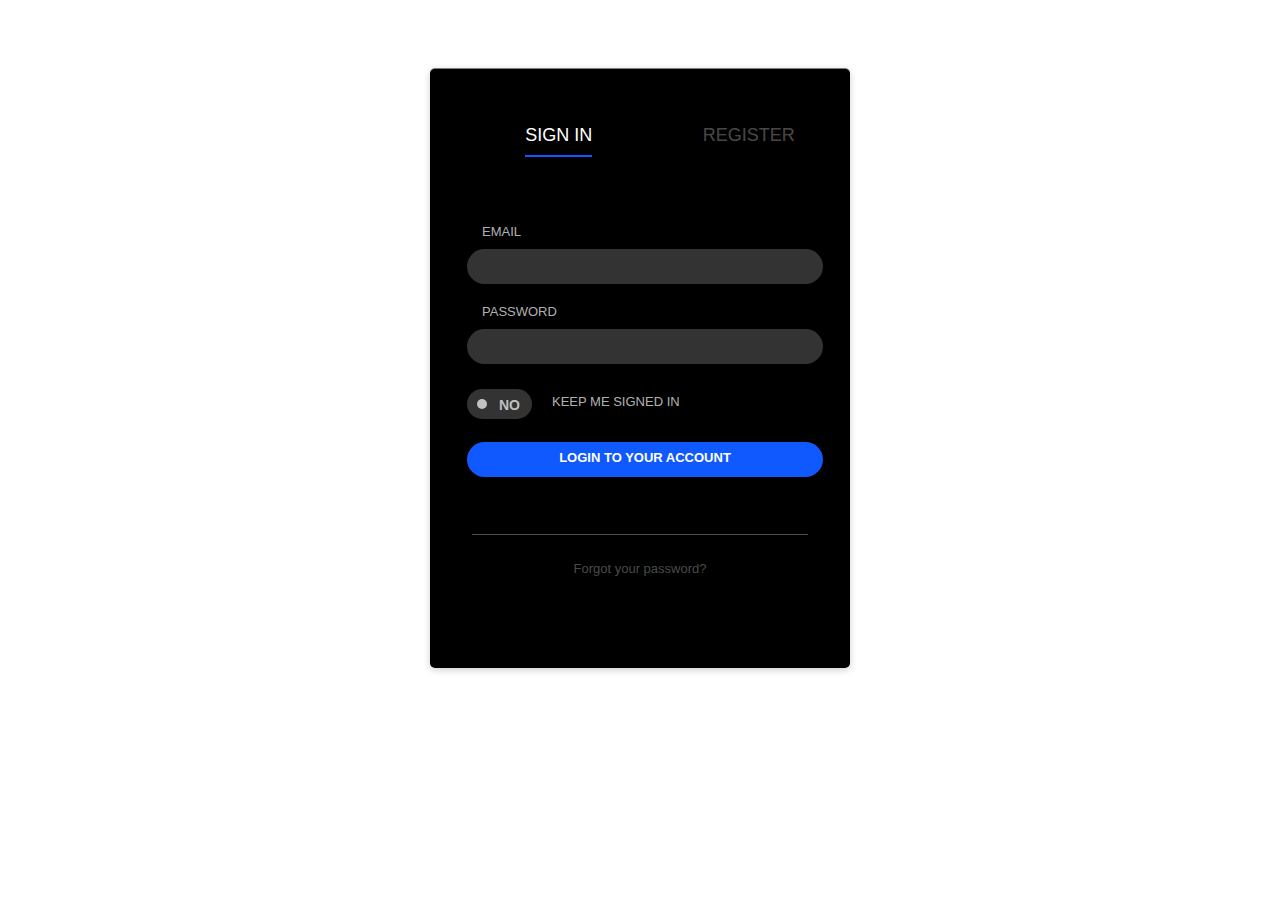
<file: bootsLogin/index.html>
<!DOCTYPE html>
<html lang="en">
	<head>
		<meta charset="UTF-8" />
		<meta name="viewport" content="width=device-width, initial-scale=1.0" />
		<title>bootstrap web</title>
		<link
			href="https://cdn.jsdelivr.net/npm/bootstrap@5.0.2/dist/css/bootstrap.min.css"
			rel="stylesheet"
			integrity="sha384-EVSTQN3/azprG1Anm3QDgpJLIm9Nao0Yz1ztcQTwFspd3yD65VohhpuuCOmLASjC"
			crossorigin="anonymous"
		/>
		<link rel="stylesheet" href="style.css" />
	</head>
	<body>
		<div class="container">
			<div class="frame">
				<div class="nav">
					<ul class="links">
						<li class="signin-active"><a class="btn">SIGN IN</a></li>
						<li class="signup-inactive"><a class="btn">REGISTER</a></li>
					</ul>
				</div>
				<div ng-app ng-init="checked = false">
					<div class="massage">
						<span class="error"> </span>
					</div>
					<form class="form-signin" action="" method="post" name="form">
						<label for="inEmail">email</label>
						<input
							class="form-styling"
							type="email"
							name="inEmail"
							id="inEmail"
							placeholder=""
							required
						/>
						<label for="password">Password</label>
						<input
							class="form-styling"
							type="password"
							name="password"
							id="password"
							placeholder=""
							required
						/>
						<input type="checkbox" id="checkbox" />
						<label for="checkbox">
							<span class="ui"></span>
							Keep me signed in
						</label>
						<div class="btn-animate">
							<a class="btn-signin">Login to your account</a>
						</div>
					</form>
					<form class="form-signup" action="" method="post" name="form">
						<label for="regisFullName">Full name</label>
						<input
							class="form-styling"
							type="text"
							name="regisFullName"
							id="regisFullName"
							placeholder=""
							required
						/>
						<label for="regisEmail">Email</label>
						<input
							class="form-styling"
							type="email"
							name="regisEmail"
							id="regisEmail"
							placeholder=""
							required
						/>
						<label for="regisDlno">Password</label>
						<input
							class="form-styling"
							type="password"
							name="regisDlno"
							id="regisDlno"
							placeholder=""
							required
						/>
						<label for="regisPassword">Confirm password</label>
						<input
							class="form-styling"
							type="password"
							name="regisPassword"
							id="regisPassword"
							placeholder=""
							required
						/>
						<a ng-click="checked = !checked" class="btn-signup">REGISTER</a>
					</form>
					<div class="success">
						<svg
							width="270"
							height="270"
							xmlns="http://www.w3.org/2000/svg"
							xmlns:xlink="http://www.w3.org/1999/xlink"
							x="0px"
							y="0px"
							viewBox="0 0 60 60"
							id="check"
							ng-class="checked ? 'checked' : ''"
						></svg>
						<path
							fill="#ffffff"
							d="M40.61,23.03L26.67,36.97L13.495,23.788c-1.146-1.147-1.359-2.936-0.504-4.314 c3.894-6.28,11.169-10.243,19.283-9.348c9.258,1.021,16.694,8.542,17.622,17.81c1.232,12.295-8.683,22.607-20.849,22.042 c-9.9-0.46-18.128-8.344-18.972-18.218c-0.292-3.416,0.276-6.673,1.51-9.578"
						/>
						<div class="successtext">
							<p>
								New User registered, Kindly check your email for confirmation.
							</p>
						</div>
					</div>
				</div>
				<div class="forgot"><a href="#">Forgot your password?</a></div>
				<div>
					<div class="cover-photo"></div>
					<div class="profile-photo"></div>
					<h1 class="welcome">Welcome,User</h1>
				</div>
			</div>
		</div>
		<script
			src="https://cdn.jsdelivr.net/npm/bootstrap@5.0.2/dist/js/bootstrap.bundle.min.js"
			integrity="sha384-MrcW6ZMFYlzcLA8Nl+NtUVF0sA7MsXsP1UyJoMp4YLEuNSfAP+JcXn/tWtIaxVXM"
			crossorigin="anonymous"
		></script>
		<script src="index.js"></script>
	</body>
</html>
</file>
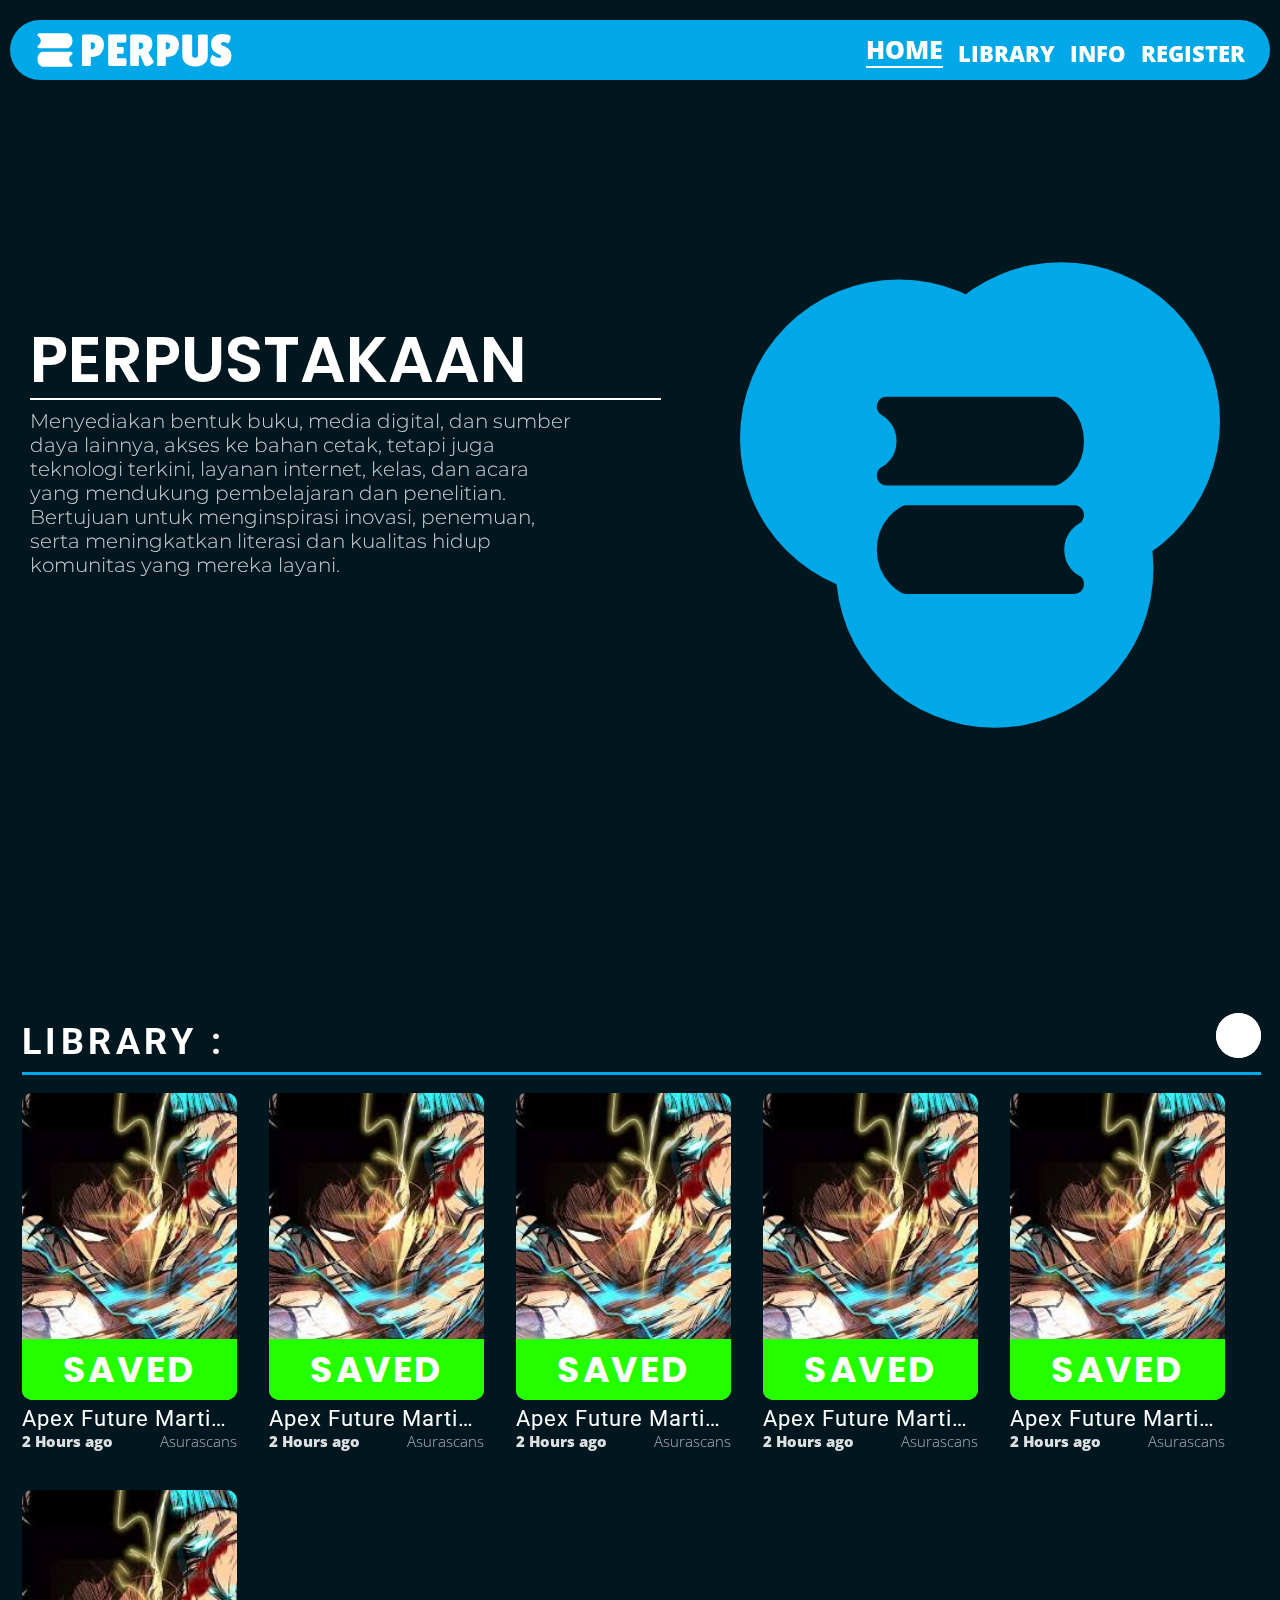
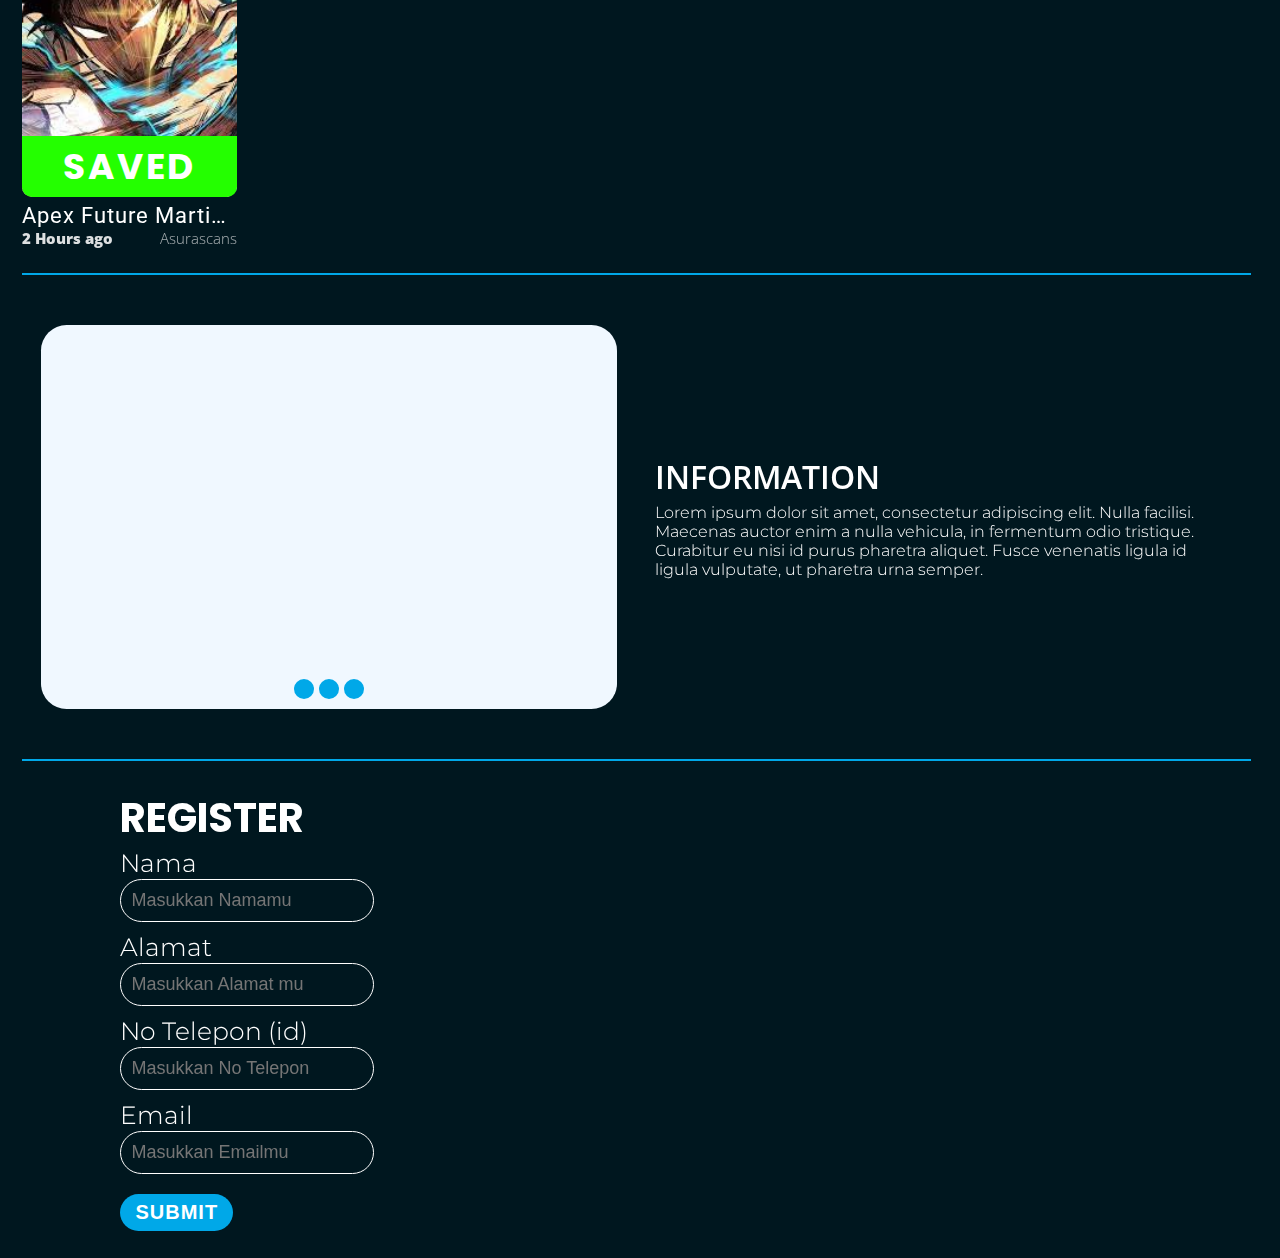
<file: ETS/index.html>
<!DOCTYPE html>
<html lang="en">
	<head>
		<meta charset="UTF-8" />
		<meta name="viewport" content="width=device-width, initial-scale=1.0" />
		<link
			rel="stylesheet"
			href="https://cdnjs.cloudflare.com/ajax/libs/font-awesome/6.4.0/css/all.min.css"
			integrity="sha512-iecdLmaskl7CVkqkXNQ/ZH/XLlvWZOJyj7Yy7tcenmpD1ypASozpmT/E0iPtmFIB46ZmdtAc9eNBvH0H/ZpiBw=="
			crossorigin="anonymous"
			referrerpolicy="no-referrer"
		/>

		<link rel="stylesheet" href="assets/asset.css" />
		<link rel="stylesheet" href="assets/card.css" />
		<link rel="stylesheet" href="assets/search.css" />
		<link rel="stylesheet" href="css/navbar.css" />
		<link rel="stylesheet" href="css/home.css" />
		<link rel="stylesheet" href="css/library.css" />
		<link rel="stylesheet" href="css/info.css" />
		<link rel="stylesheet" href="css/footer.css" />
		<title>Perpustakaan</title>
	</head>
	<body>
		<div class="navbar">
			<a class="icon-navbar" href="#home">
				<svg
					xmlns="http://www.w3.org/2000/svg"
					width="40"
					height="40"
					viewBox="0 0 48 48"
				>
					<mask id="ipSBookshelf0">
						<path
							fill="#fff"
							stroke="#fff"
							stroke-linecap="round"
							stroke-linejoin="round"
							stroke-width="4"
							d="M5 6h34s4 2 4 7s-4 7-4 7H5s4-2 4-7s-4-7-4-7Zm38 22H9s-4 2-4 7s4 7 4 7h34s-4-2-4-7s4-7 4-7Z"
						/>
					</mask>
					<path fill="white" d="M0 0h48v48H0z" mask="url(#ipSBookshelf0)" />
				</svg>
				<h1>PERPUS</h1>
			</a>
			<ul class="menu-navbar">
				<li>
					<a class="active" href="#home">HOME</a>
				</li>
				<li>
					<a href="#library">LIBRARY</a>
				</li>
				<li>
					<a href="#info">INFO</a>
				</li>
				<li>
					<a href="#register">REGISTER</a>
				</li>
			</ul>
			<div class="container-hamburger">
				<div class="hamburger is-active"></div>
			</div>
		</div>
		<div class="home" id="home">
			<div class="left">
				<div class="tittle">PERPUSTAKAAN</div>
				<div class="desc">
					<p>
						Menyediakan bentuk buku, media digital, dan sumber daya lainnya,
						akses ke bahan cetak, tetapi juga teknologi terkini, layanan
						internet, kelas, dan acara yang mendukung pembelajaran dan
						penelitian. Bertujuan untuk menginspirasi inovasi, penemuan, serta
						meningkatkan literasi dan kualitas hidup komunitas yang mereka
						layani.
					</p>
				</div>
			</div>
			<div class="right">
				<svg
					class="iconBg"
					width="885"
					height="858"
					viewBox="0 0 885 858"
					fill="none"
					xmlns="http://www.w3.org/2000/svg"
				>
					<ellipse
						cx="292.831"
						cy="324.422"
						rx="292.831"
						ry="292.817"
						fill="#00A8E8"
					/>
					<ellipse
						cx="469.459"
						cy="565.183"
						rx="292.831"
						ry="292.817"
						fill="#00A8E8"
					/>
					<ellipse
						cx="592.169"
						cy="292.817"
						rx="292.831"
						ry="292.817"
						fill="#00A8E8"
					/>
				</svg>
				<svg
					class="icon"
					xmlns="http://www.w3.org/2000/svg"
					width="40"
					height="40"
					viewBox="0 0 48 48"
				>
					<mask id="ipSBookshelf0">
						<path
							fill="#fff"
							stroke="#fff"
							stroke-linecap="round"
							stroke-linejoin="round"
							stroke-width="4"
							d="M5 6h34s4 2 4 7s-4 7-4 7H5s4-2 4-7s-4-7-4-7Zm38 22H9s-4 2-4 7s4 7 4 7h34s-4-2-4-7s4-7 4-7Z"
						/>
					</mask>
					<path fill="white" d="M0 0h48v48H0z" mask="url(#ipSBookshelf0)" />
				</svg>
			</div>
		</div>
		<div class="library" id="library">
			<div id="library-navbar" class="library-navbar is-maximized">
				<div class="top-section">
					<h1>LIBRARY :</h1>
					<div id="sb-search" class="sb-search">
						<form>
							<input
								class="sb-search-input"
								onkeyup="buttonUp();"
								placeholder="Search your comick . . ."
								onblur="monkey();"
								type="search"
								value=""
								name="search"
								id="search"
							/>
							<input class="sb-search-submit" type="submit" value="" />
							<span class="sb-icon-search"><i class="fa fa-search"></i></span>
						</form>
					</div>
				</div>
			</div>
			<div class="library-content">
				<div class="library-content-section">
					<div class="section-main" data-count="5">
						<div class="card">
							<div class="card__header">
								<div class="saved">
									<h3>SAVED</h3>
								</div>
							</div>
							<div class="card__body">
								<div class="card__body-tittle truncate">
									Apex Future Martial Arts
								</div>
								<div class="card__body-description">
									<div class="card__body-chapter truncate">2 Hours ago</div>
									<div class="card__body-source truncate">Asurascans</div>
								</div>
								<div class="card__body-time truncate"></div>
							</div>
						</div>
						<div class="card">
							<div class="card__header">
								<div class="saved">
									<h3>SAVED</h3>
								</div>
							</div>

							<div class="card__body">
								<div class="card__body-tittle truncate">
									Apex Future Martial Arts
								</div>
								<div class="card__body-description">
									<div class="card__body-chapter truncate">2 Hours ago</div>
									<div class="card__body-source truncate">Asurascans</div>
								</div>
								<div class="card__body-time truncate"></div>
							</div>
						</div>
						<div class="card">
							<div class="card__header">
								<div class="saved">
									<h3>SAVED</h3>
								</div>
							</div>

							<div class="card__body">
								<div class="card__body-tittle truncate">
									Apex Future Martial Arts
								</div>
								<div class="card__body-description">
									<div class="card__body-chapter truncate">2 Hours ago</div>
									<div class="card__body-source truncate">Asurascans</div>
								</div>
								<div class="card__body-time truncate"></div>
							</div>
						</div>
						<div class="card">
							<div class="card__header">
								<div class="saved">
									<h3>SAVED</h3>
								</div>
							</div>

							<div class="card__body">
								<div class="card__body-tittle truncate">
									Apex Future Martial Arts
								</div>
								<div class="card__body-description">
									<div class="card__body-chapter truncate">2 Hours ago</div>
									<div class="card__body-source truncate">Asurascans</div>
								</div>
								<div class="card__body-time truncate"></div>
							</div>
						</div>
						<div class="card">
							<div class="card__header">
								<div class="saved">
									<h3>SAVED</h3>
								</div>
							</div>

							<div class="card__body">
								<div class="card__body-tittle truncate">
									Apex Future Martial Arts
								</div>
								<div class="card__body-description">
									<div class="card__body-chapter truncate">2 Hours ago</div>
									<div class="card__body-source truncate">Asurascans</div>
								</div>
								<div class="card__body-time truncate"></div>
							</div>
						</div>
						<div class="card">
							<div class="card__header">
								<div class="saved">
									<h3>SAVED</h3>
								</div>
							</div>

							<div class="card__body">
								<div class="card__body-tittle truncate">
									Apex Future Martial Arts
								</div>
								<div class="card__body-description">
									<div class="card__body-chapter truncate">2 Hours ago</div>
									<div class="card__body-source truncate">Asurascans</div>
								</div>
								<div class="card__body-time truncate"></div>
							</div>
						</div>
					</div>
				</div>
			</div>
		</div>
		<div class="info" id="info">
			<div class="left">
				<div class="circle-list">
					<div class="circle"></div>
					<div class="circle"></div>
					<div class="circle"></div>
				</div>
			</div>
			<div class="right">
				<h1>INFORMATION</h1>
				<p>
					Lorem ipsum dolor sit amet, consectetur adipiscing elit. Nulla
					facilisi. Maecenas auctor enim a nulla vehicula, in fermentum odio
					tristique. Curabitur eu nisi id purus pharetra aliquet. Fusce
					venenatis ligula id ligula vulputate, ut pharetra urna semper.
				</p>
			</div>
		</div>
		<div class="footer" id="register">
			<div class="register">
				<form method="POST" class="content">
					<div id="form-tittle">
						<h1>REGISTER</h1>
						<span></span>
					</div>
					<div class="content-input">
						<div class="input">
							<label for="name">Nama</label><br />
							<input
								class="fld"
								placeholder="Masukkan Namamu"
								id="name"
								autocomplete="off"
							/>
						</div>
						<div class="input">
							<label for="nim">Alamat</label><br />
							<input
								class="fld"
								placeholder="Masukkan Alamat mu"
								id="nim"
								autocomplete="off"
							/>
						</div>
						<div class="input">
							<label for="matkul">No Telepon (id)</label><br />
							<input
								class="fld"
								placeholder="Masukkan No Telepon"
								id="matkul"
								utocomplete="off"
							/>
						</div>
						<div class="input">
							<label for="dosen">Email</label><br />
							<input
								class="fld"
								placeholder="Masukkan Emailmu"
								id="dosen"
								autocomplete="off"
							/>
						</div>
					</div>
					<button class="btn" type="submit">SUBMIT</button>
				</form>
			</div>
			<div class="location">
				<iframe
					src="https://www.google.com/maps/embed?pb=!1m18!1m12!1m3!1d3957.640497203394!2d112.79296727409059!3d-7.281682092725551!2m3!1f0!2f0!3f0!3m2!1i1024!2i768!4f13.1!3m3!1m2!1s0x2dd7fa16cfc6f083%3A0x80eeb48974d69e31!2sPerpustakaan%20ITS!5e0!3m2!1sid!2sid!4v1697558005836!5m2!1sid!2sid"
					width="600"
					height="450"
					style="border: 0"
					allowfullscreen=""
					loading="lazy"
					referrerpolicy="no-referrer-when-downgrade"
				></iframe>
			</div>
		</div>
		<!-- script -->
		<script src="JS/card.js"></script>
		<script src="JS/search.js"></script>
	</body>
</html>
</file>
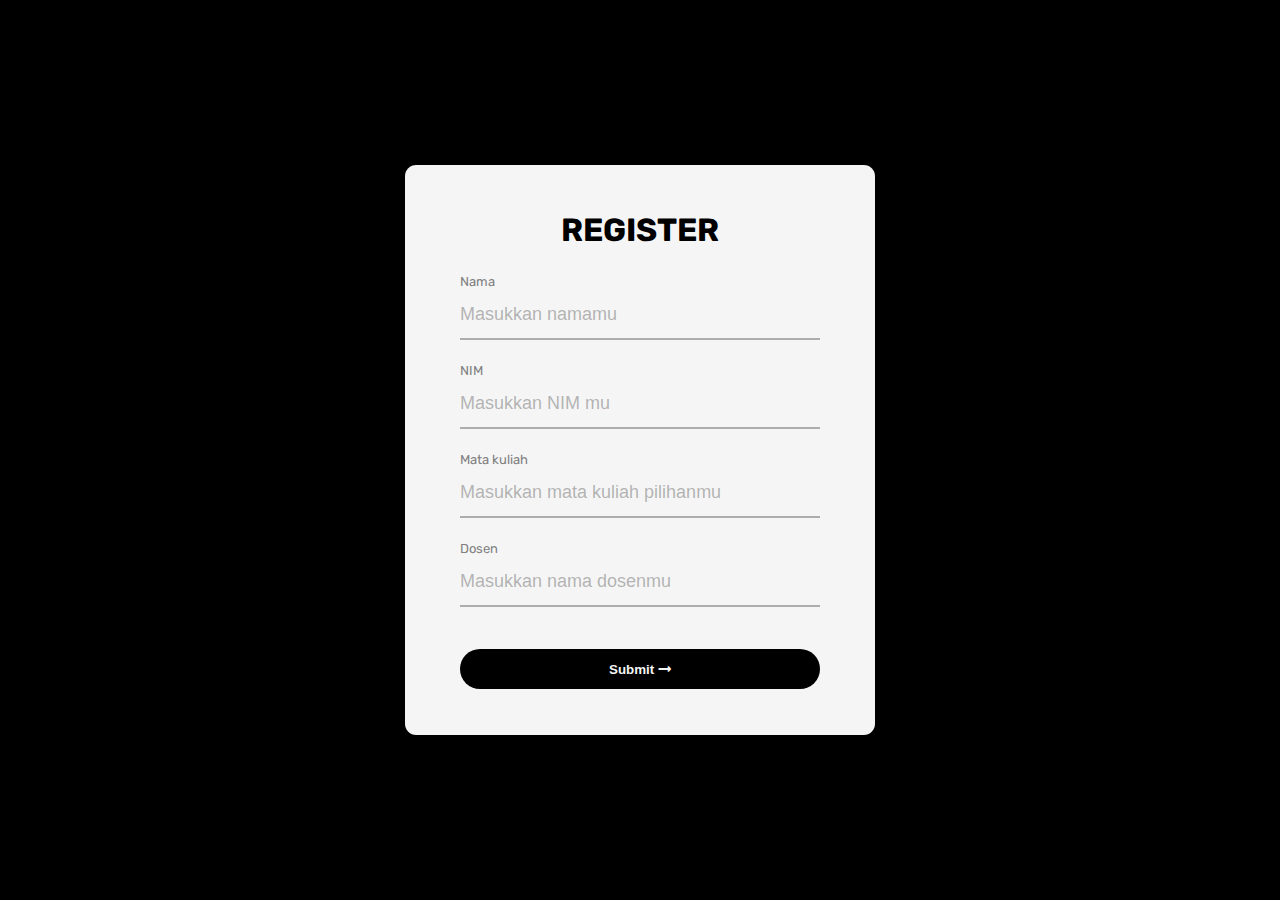
<file: loginForm/index.html>
<!DOCTYPE html>
<html lang="en">
	<head>
		<meta charset="UTF-8" />
		<meta name="viewport" content="width=device-width, initial-scale=1.0" />
		<title>login page</title>
		<link rel="stylesheet" href="index.css" />
	</head>
	<body>
		<div class="container">
			<form method="POST" class="content">
				<div id="form-tittle">
					<h1>REGISTER</h1>
					<span></span>
				</div>
				<div class="content-input">
					<div>
						<label for="name">Nama</label><br />
						<input
							class="fld"
							placeholder="Masukkan namamu"
							id="name"
							autocomplete="off"
						/>
						<div class="name-suggestion">
							<ul>
								
							</ul>
						</div>
					</div>
					<div>
						<label for="nim">NIM</label><br />
						<input
							class="fld"
							placeholder="Masukkan NIM mu"
							id="nim"
							autocomplete="off"
						/>
					</div>
					<div>
						<label for="matkul">Mata kuliah</label><br />
						<input
							class="fld"
							placeholder="Masukkan mata kuliah pilihanmu"
							id="matkul"
							utocomplete="off"
						/>
					</div>
					<div>
						<label for="dosen">Dosen</label><br />
						<input
							class="fld"
							placeholder="Masukkan nama dosenmu"
							id="dosen"
							autocomplete="off"
						/>
					</div>
				</div>
				<button class="btn" type="submit">Submit &#129046;</button>
			</form>
		</div>
		<script src="index.js"></script>
	</body>
</html>
</file>
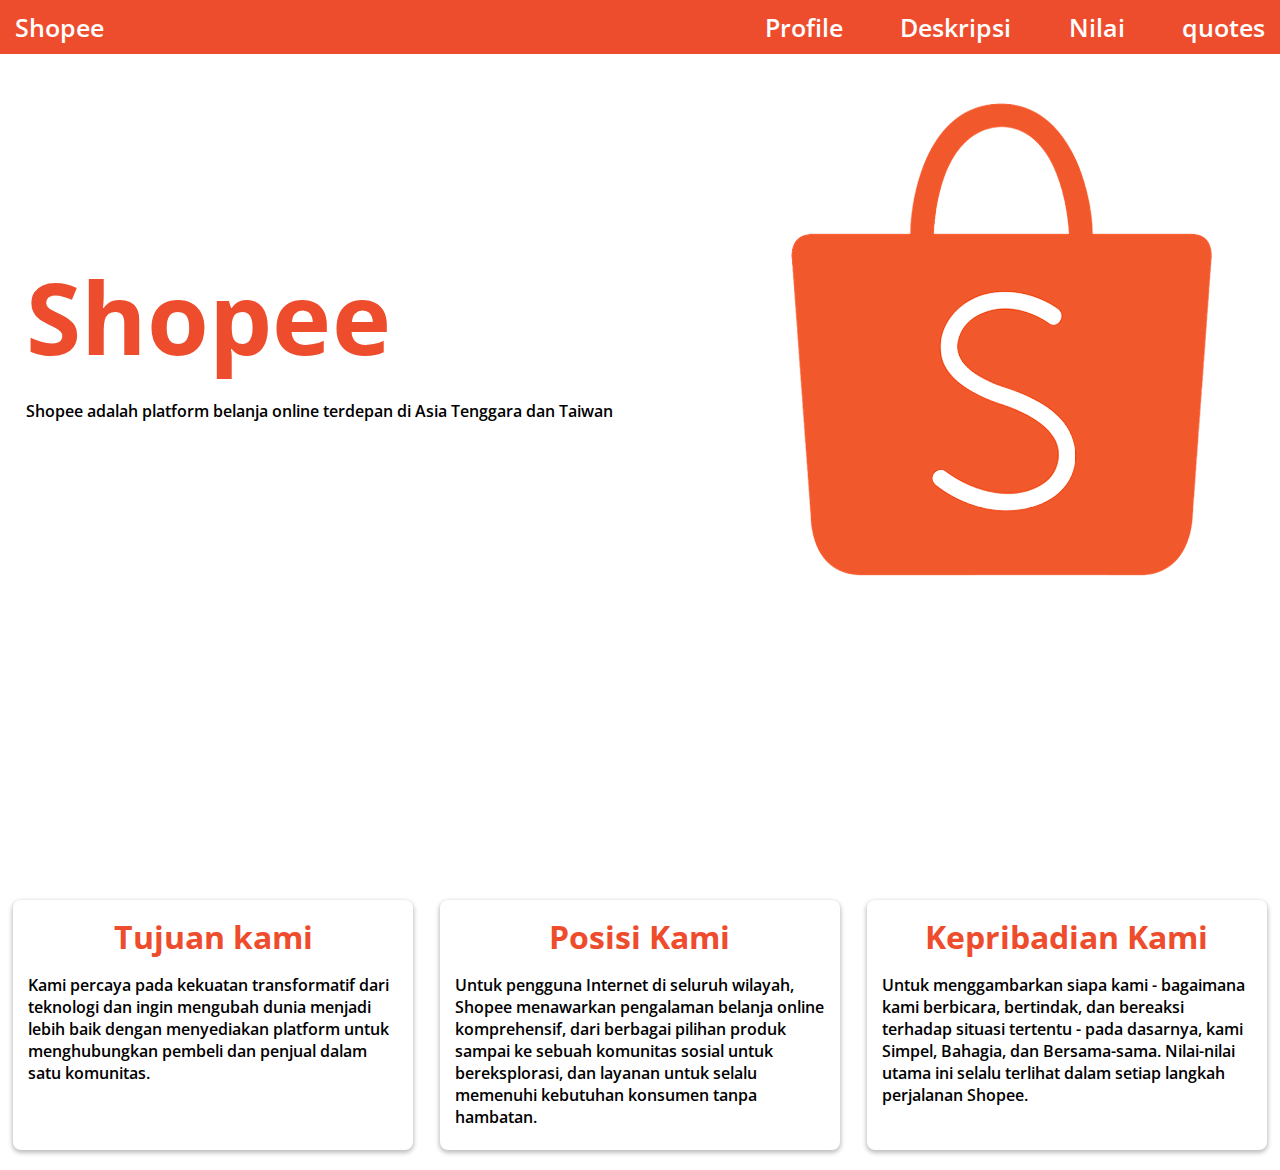
<file: quiz/index.html>
<!DOCTYPE html>
<html>
	<head>
		<meta charset="utf-8" />
		<meta name="viewport" content="width=device-width, initial-scale=1" />
		<link rel="stylesheet" href="index.css" />
	</head>
	<body>
		<div class="home" id="home">
			<div class="navbar-home">
				<div class="left">
					<a href="#">Shopee</a>
				</div>
				<div class="right">
					<a href="#">Profile</a>
					<a href="#">Deskripsi</a>
					<a href="#">Nilai</a>
					<a href="#">quotes</a>
				</div>
			</div>
			<div class="judul">
				<div class="left">
					<h1>Shopee</h1>
					<p>
						Shopee adalah platform belanja online terdepan di Asia Tenggara dan
						Taiwan
					</p>
				</div>
				<div class="right">
					<img
						src="image/shopee-bag-logo-free-transparent-icon-17-removebg-preview.png"
					/>
				</div>
			</div>
		</div>
		<div class="description" id="desc">
			<div class="section">
				<div class="header">
					<h1>Tujuan kami</h1>
				</div>
				<div class="content">
					<p>
						Kami percaya pada kekuatan transformatif dari teknologi dan ingin
						mengubah dunia menjadi lebih baik dengan menyediakan platform untuk
						menghubungkan pembeli dan penjual dalam satu komunitas.
					</p>
				</div>
			</div>
			<div class="section">
				<div class="header">
					<h1>Posisi Kami</h1>
				</div>
				<div class="content">
					<p>
						Untuk pengguna Internet di seluruh wilayah, Shopee menawarkan
						pengalaman belanja online komprehensif, dari berbagai pilihan produk
						sampai ke sebuah komunitas sosial untuk bereksplorasi, dan layanan
						untuk selalu memenuhi kebutuhan konsumen tanpa hambatan.
					</p>
				</div>
			</div>
			<div class="section">
				<div class="header">
					<h1>Kepribadian Kami</h1>
				</div>
				<div class="content">
					<p>
						Untuk menggambarkan siapa kami - bagaimana kami berbicara,
						bertindak, dan bereaksi terhadap situasi tertentu - pada dasarnya,
						kami Simpel, Bahagia, dan Bersama-sama. Nilai-nilai utama ini selalu
						terlihat dalam setiap langkah perjalanan Shopee.
					</p>
				</div>
			</div>
		</div>
		<div class="nilai" id="nilai"></div>
		<div class="quotes" id="quotes"></div>
	</body>
</html>
</file>
<file: bootsLogin/style.css>
html,
body * {
	box-sizing: border-box;
	font-family: "Open Sans", sans-serif;
}

body {
	background-color: white;
}

.container {
	width: 100%;
	padding-top: 60px;
	padding-bottom: 100px;
}

.frame {
	height: 600px;
	width: 420px;
	background-color: black;
	background-size: cover;
	margin-left: auto;
	margin-right: auto;
	border-top: solid 1px rgba(255, 255, 255, 0.5);
	border-radius: 5px;
	box-shadow: 0px 2px 7px rgba(0, 0, 0, 0.2);
	overflow: hidden;
	transition: all 0.5s ease;
}

.frame-long {
	height: 615px;
}

.frame-short {
	height: 400px;
	margin-top: 50px;
	box-shadow: 0px 2px 7px rgba(0, 0, 0, 0.1);
}

.nav {
	display: block;
	width: 100%;
	height: 100px;
	padding-top: 40px;
	opacity: 1;
	transition: all 0.5s ease;
	.links {
		display: flex;
		flex-wrap: wrap;
		align-items: center;
		justify-content: space-around;
	}
}

.nav-up {
	transform: translateY(-100px);
	opacity: 0;
}

li {
	padding-left: 10px;
	font-size: 18px;
	display: inline;
	text-align: left;
	text-transform: uppercase;
	padding-right: 10px;
	color: #ffffff;
}

.signin-active a {
	padding-bottom: 10px;
	color: #ffffff;
	text-decoration: none;
	border-bottom: solid 2px #1059ff;
	transition: all 0.25s ease;
	cursor: pointer;
}

.signin-inactive a {
	padding-bottom: 0;
	color: rgba(255, 255, 255, 0.3);
	text-decoration: none;
	border-bottom: none;
	cursor: pointer;
}

.signup-active a {
	cursor: pointer;
	color: #ffffff !important;
	text-decoration: none;
	border-bottom: solid 1px #1059ff;
	padding-bottom: 10px;
}

.signup-inactive a {
	cursor: pointer;
	color: rgba(255, 255, 255, 0.3);
	text-decoration: none;
	transition: all 0.25s ease;
}
.massage {
	padding: 0 50px;
	width: 100%;
	display: flex;
	justify-content: center;
	text-align: center;
	color: #ffffff;
	font-size: 12px;
}
.form-signin {
	width: 430px;
	height: 375px;
	font-size: 16px;
	font-weight: 300;
	padding-left: 37px;
	padding-right: 37px;
	padding-top: 55px;
	transition: opacity 0.5s ease, transform 0.5s ease;
}

.form-signin-left {
	transform: translateX(-400px);
	opacity: 0;
}

.form-signup {
	width: 430px;
	height: 375px;
	font-size: 12px;
	font-weight: 300;
	padding-left: 37px;
	padding-right: 37px;
	padding-top: 55px;
	position: relative;
	top: -375px;
	left: 400px;
	opacity: 0;
	transition: all 0.5s ease;
}

.form-signup-left {
	transform: translateX(-399px);
	opacity: 1;
}

.form-signup-down {
	top: 0px;
	opacity: 0;
}

.success {
	width: 80%;
	height: 150px;
	text-align: center;
	position: relative;
	top: -890px;
	left: 450px;
	opacity: 0;
	transition: all 0.8s 0.4s ease;
}

.success-left {
	transform: translateX(-406px);
	opacity: 1;
}

.successtext {
	color: #ffffff;
	font-size: 16px;
	font-weight: 300;
	margin-top: -35px;
	padding-left: 37px;
	padding-right: 37px;
}

#check path {
	stroke: #ffffff;
	stroke-linecap: round;
	stroke-linejoin: round;
	stroke-width: 0.85px;
	stroke-dasharray: 60px 300px;
	stroke-dashoffset: -166px;
	fill: rgba(255, 255, 255, 0);
	transition: stroke-dashoffset 2s ease 0.5s, fill 1.5s ease 1s;
}

#check.checked path {
	stroke-dashoffset: 33px;
	fill: rgba(255, 255, 255, 0.03);
}

.form-signin input,
.form-signup input {
	color: #ffffff;
	font-size: 13px;
}

.form-styling {
	width: 100%;
	height: 35px;
	padding-left: 15px;
	border: none;
	border-radius: 20px;
	margin-bottom: 20px;
	background: rgba(255, 255, 255, 0.2);
}

label {
	font-weight: 400;
	text-transform: uppercase;
	font-size: 13px;
	padding-left: 15px;
	padding-bottom: 10px;
	color: rgba(255, 255, 255, 0.7);
	display: block;
}

:focus {
	outline: none;
}

.form-signin input:focus,
textarea:focus,
.form-signup input:focus,
textarea:focus {
	background: rgba(255, 255, 255, 0.3);
	border: none;
	padding-right: 40px;
	transition: background 0.5s ease;
}

[type="checkbox"]:not(:checked),
[type="checkbox"]:checked {
	position: absolute;
	display: none;
}

[type="checkbox"]:not(:checked) + label,
[type="checkbox"]:checked + label {
	position: relative;
	padding-left: 85px;
	padding-top: 2px;
	cursor: pointer;
	margin-top: 8px;
}

[type="checkbox"]:not(:checked) + label:before,
[type="checkbox"]:checked + label:before,
[type="checkbox"]:not(:checked) + label:after,
[type="checkbox"]:checked + label:after {
	content: "";
	position: absolute;
}

[type="checkbox"]:not(:checked) + label:before,
[type="checkbox"]:checked + label:before {
	width: 65px;
	height: 30px;
	background: rgba(255, 255, 255, 0.2);
	border-radius: 15px;
	left: 0;
	top: -3px;
	transition: all 0.2s ease;
}

[type="checkbox"]:not(:checked) + label:after,
[type="checkbox"]:checked + label:after {
	width: 10px;
	height: 10px;
	background: rgba(255, 255, 255, 0.7);
	border-radius: 50%;
	top: 7px;
	left: 10px;
	transition: all 0.2s ease;
}

[type="checkbox"]:checked + label:before {
	background: #0f4fe6;
}

[type="checkbox"]:checked + label:after {
	background: #ffffff;
	top: 7px;
	left: 45px;
}

[type="checkbox"]:checked + label .ui,
[type="checkbox"]:not(:checked) + label .ui:before,
[type="checkbox"]:checked + label .ui:after {
	position: absolute;
	left: 6px;
	width: 65px;
	border-radius: 15px;
	font-size: 14px;
	font-weight: bold;
	line-height: 22px;
	transition: all 0.2s ease;
}

[type="checkbox"]:not(:checked) + label .ui:before {
	content: "no";
	left: 32px;
	color: rgba(255, 255, 255, 0.7);
}

[type="checkbox"]:checked + label .ui:after {
	content: "yes";
	color: #ffffff;
}

[type="checkbox"]:focus + label:before {
	box-sizing: border-box;
	margin-top: -1px;
}

.btn-signup {
	float: left;
	font-weight: 700;
	text-transform: uppercase;
	font-size: 13px;
	text-align: center;
	color: #ffffff;
	padding-top: 8px;
	width: 100%;
	height: 35px;
	border: none;
	border-radius: 20px;
	margin-top: 23px;
	background-color: #1059ff;
	text-decoration: none;
}

.btn-signin {
	color: #ffffff;
	text-decoration: none;
	float: left;
	padding-top: 8px;
	width: 100%;
	height: 35px;
	border: none;
	border-radius: 20px;
	margin-top: -8px;
}

.btn-animate {
	float: left;
	font-weight: 700;
	text-transform: uppercase;
	font-size: 13px;
	text-align: center;
	color: rgba(255, 255, 255, 1);
	padding-top: 8px;
	width: 100%;
	height: 35px;
	border: none;
	border-radius: 20px;
	margin-top: 23px;
	background-color: rgba(16, 89, 255, 1);
	left: 0px;
	top: 0px;
	transition: all 0.5s ease, top 0.5s ease 0.5s, height 0.5s ease 0.5s,
		background-color 0.5s ease 0.75s;
}

.btn-animate-grow {
	width: 130%;
	height: 625px;
	position: relative;
	left: -55px;
	top: -420px;
	color: rgba(255, 255, 255, 0);
	background-color: rgba(255, 255, 255, 1);
}

a.btn-signup:hover,
a.btn-signin:hover {
	cursor: pointer;
	background-color: #ffffff;
	color: #0f4fe6;
	transition: background-color 0.5s;
}
.btn:hover {
	color: #ffffff;
}
.forgot {
	height: 100px;
	width: 80%;
	margin-left: auto;
	margin-right: auto;
	text-align: center;
	padding-top: 24px;
	margin-top: -535px;
	border-top: solid 1px rgba(255, 255, 255, 0.3);
	transition: all 0.5s ease;
}

.forgot-left {
	transform: translateX(-400px);
	opacity: 0;
}

.forgot-fade {
	opacity: 0;
}

.forgot a {
	color: rgba(255, 255, 255, 0.3);
	font-weight: 400;
	font-size: 13px;
	text-decoration: none;
}

.welcome {
	width: 100%;
	height: 50px;
	position: relative;
	color: rgba(35, 43, 85, 0.75);
	opacity: 0;
	transition: transform 1.5s ease 0.25s, opacity 0.1s ease 1s;
}

.welcome-left {
	transform: translateY(-780px);
	opacity: 1;
}

.cover-photo {
	height: 150px;
	position: relative;
	left: 0px;
	top: -900px;
	background: linear-gradient(rgba(35, 43, 85, 0.75), rgba(35, 43, 85, 0.95)),
		url(https://img.icons8.com/bubbles/100/000000/user.png);
	background-size: cover;
	opacity: 0;
	transition: all 1.5s ease 0.55s;
}

.cover-photo-down {
	top: -575px;
	opacity: 1;
}

.profile-photo {
	height: 125px;
	width: 125px;
	position: relative;
	border-radius: 70px;
	left: 155px;
	top: -1000px;
	background: url(https://img.icons8.com/bubbles/100/000000/user.png);
	background-size: 100% 135%;
	background-position: 100% 100%;
	opacity: 0;
	transition: top 1.5s ease 0.35s, opacity 0.75s ease 0.5s;
	border: solid 3px #ffffff;
}

.profile-photo-down {
	top: -636px;
	opacity: 1;
}

h1 {
	color: #ffffff;
	font-size: 35px;
	font-weight: 300;
	text-align: center;
}

.btn-goback {
	position: relative;
	margin-right: auto;
	top: -400px;
	float: left;
	padding: 8px;
	width: 83%;
	margin-left: 37px;
	margin-right: 37px;
	height: 35px;
	border-radius: 20px;
	font-weight: 700;
	text-transform: uppercase;
	font-size: 13px;
	text-align: center;
	color: #1059ff;
	margin-top: -8px;
	border: solid 1px #1059ff;
	opacity: 0;
	transition: top 1.5s ease 0.35s, opacity 0.75s ease 0.5s;
}

.btn-goback-up {
	top: -1080px;
	opacity: 1;
}

a.btn-goback:hover {
	cursor: pointer;
	background-color: #0f4fe6;
	transition: all 0.5s;
	color: #ffffff;
}
</file>
<file: ETS/assets/asset.css>
/* Font */
@import url("https://fonts.googleapis.com/css2?family=Poppins:wght@200;300;400;500;600;700;800;900&display=swap");
@import url("https://fonts.googleapis.com/css2?family=Open+Sans:wght@300;400;500;600;800;900&family=Roboto:wght@100;300;400;500;700;900&display=swap");
@import url("https://fonts.googleapis.com/css2?family=Open+Sans:wght@300;400;500;600&family=Roboto:wght@500&display=swap");
@import url("https://fonts.googleapis.com/css2?family=Lilita+One&display=swap");
@import url("https://fonts.googleapis.com/css2?family=Open+Sans:wght@300;400;500;600&family=Poppins:wght@100;200;300;400;500;600;700;800;900&family=Roboto:wght@100;300;400;500;700;900&display=swap");
@import url("https://fonts.googleapis.com/css2?family=Montserrat:wght@300;400;500;600;700;800&display=swap");
/* Hide the scrollbar for all elements */
::-webkit-scrollbar {
	width: 4px;
	height: 100vh;
}

/* Optional: Hide scrollbar track */
::-webkit-scrollbar-track {
	background-color: transparent;
}

/* Optional: Hide scrollbar thumb (the draggable part) */
::-webkit-scrollbar-thumb {
	background-color: #ffff;
	border-radius: 20%;
}
html {
	scroll-behavior: smooth;
}
body {
	width: 100vw;

	margin: 0;
	padding: 0;
	font-family: "Poppins", sans-serif;
	font-weight: 600;
	background-color: var(--background-page);
	overflow-x: hidden;
}

* {
	box-sizing: border-box;
}
/* Warna */
:root {
	--background-page: #00171f;
	--secondary-color: #00a8e8;
	--backgroung-card: #2a2b2d;
	--text-color-1: #6f777f;
	--text-color-2: #91979d;
	--test: rgb(3, 112, 243);
	--primary-color-light: #f6f5ff;
	--line-color: #ddd;
}
</file>
<file: ETS/assets/card.css>
.card {
	display: block;
	margin: 0;
	width: 158px;
	height: auto;
	background-color: transparent;
	border-radius: 10px;
	box-shadow: 0 30 50 rgba(0, 0, 0, 0.2);
	-webkit-user-select: none;
	-moz-user-select: none;
	-ms-user-select: none;
	-o-user-select: none;
	user-select: none;
}

.card__header {
	position: relative;
	display: block;
	width: 100%;
	height: 225.71428px;
	border-radius: 10px;
	background-image: url("../images/manhwa.jpeg");
	background-repeat: no-repeat;
	background-size: cover;
	.saved {
		position: absolute;
		border-radius: 0 0 10px 10px;
		bottom: 0;
		background-color: #24ff00;
		width: 100%;
		height: 20%;
		color: #ffff;
		display: flex;
		justify-content: center;
		align-items: center;
		font-family: "Poppins", sans-serif;
		font-weight: bolder;
		letter-spacing: 0.2vw;
	}
	.additional-chapter {
		position: absolute;
		border-radius: 0 10px 10px 0;
		top: 10%;
		background-color: #9db2bf;
		width: 30%;
		height: 20%;
		color: #ffff;
		display: flex;
		justify-content: center;
		align-items: center;
		font-family: "Roboto", sans-serif;
		font-weight: 600;
		letter-spacing: 3px;
	}
}

.card__body {
	position: relative;
	height: auto;
	padding: 6px 0;
	display: flex;
	flex-direction: column;
	align-items: flex-start;
	color: #fff;
}
.truncate {
	white-space: nowrap;
	overflow: hidden;
	text-overflow: ellipsis;
}
.card__body-tittle {
	font-family: "Roboto", sans-serif;
	font-size: 15.8px;
	letter-spacing: 1px;
	font-weight: 400;
	width: 100%;
}
.card__body .card__body-description {
	display: flex;
	justify-content: space-between;
	width: 100%;
	font-size: 11.2852px;
	font-family: "Open Sans", sans-serif;
	.card__body-chapter {
		font-weight: 800;
		color: #ffffffdd;
	}
	.card__body-source {
		font-weight: 200;
		color: #ffffffa4;
	}
}

.card__body-time {
	font-family: "Open Sans", sans-serif;
	font-size: 12.4131px;
	font-weight: 600;
	width: 100%;
	color: #ffffffe0;
}
</file>
<file: ETS/assets/search.css>
.sb-search {
	position: relative;
	margin-bottom: 0.6vh;
	width: 0%;
	min-width: 5vh;
	height: 5vh;
	border-radius: 15vh;
	float: right;
	overflow: hidden;
	-webkit-transition: width 0.3s;
	-moz-transition: width 0.3s;
	transition: width 0.3s;
	-webkit-backface-visibility: hidden;
}

.sb-search-input {
	position: absolute;
	top: 0;
	right: 0px;
	border: none;
	outline: none;
	background: #fff;
	width: 100%;
	height: 5vh;
	margin: 0;
	z-index: 10;
	padding: 0 4.8vh 0 2vh;
	font-family: inherit;
	font-size: 2vh;
	color: #2c3e50;
}

input[type="search"].sb-search-input {
	-webkit-appearance: none;
	-webkit-border-radius: 0px;
}
.sb-search-input::-webkit-input-placeholder {
	color: #00a8e8;
}

.sb-search-input:-moz-placeholder {
	color: #00a8e8;
}

.sb-search-input::-moz-placeholder {
	color: #0a8e80;
}

.sb-search-input:-ms-input-placeholder {
	color: #00a8e8;
}

.sb-icon-search,
.sb-search-submit {
	width: 5vh;
	height: 5vh;
	display: grid;
	position: absolute;
	right: 0;
	top: 0;
	padding: 0;
	margin: 0;
	line-height: normal;
	text-align: center;
	cursor: pointer;
}

.sb-search-submit {
	background: #fff; /* IE needs this */
	-ms-filter: "progid:DXImageTransform.Microsoft.Alpha(Opacity=0)"; /* IE 8 */
	filter: alpha(opacity=0); /* IE 5-7 */
	opacity: 0;
	color: transparent;
	color: red;
	border: none;
	outline: none;
	z-index: -1;
}

.sb-icon-search {
	color: #00a8e8;
	background: #ffff;
	z-index: 90;
	font-size: 3vh;
	font-family: "icomoon";
	speak: none;
	font-style: normal;
	font-weight: normal;
	font-variant: normal;
	text-transform: none;
	-webkit-font-smoothing: antialiased;
}

.sb-icon-search:before {
	content: "";
}

.sb-search.sb-search-open,
.no-js .sb-search {
	width: 25vw;
}

.sb-search.sb-search-open .sb-icon-search,
.no-js .sb-search .sb-icon-search {
	background: #00a8e8;
	color: #fff;
	z-index: 11;
}
</file>
<file: ETS/css/navbar.css>
.navbar {
	z-index: 99999;
	width: calc(100% - 20px);
	height: 60px;
	position: fixed;
	top: 0;
	margin: 20px 10px;
	padding: 0 25px;
	display: flex;
	flex-direction: row;
	align-items: center;
	justify-content: space-between;
	background-color: var(--secondary-color);
	color: #ffff;
	border-radius: 60px;
	overflow: hidden;
	.icon-navbar {
		display: flex;
		flex-direction: row;
		flex-wrap: nowrap;
		align-items: center;
		gap: 5px;
		text-decoration: none;
	}
	.icon-navbar h1 {
		font-family: "Lilita One", sans-serif;
		font-weight: 400;
		font-size: 45px;
		color: #ffff;
		letter-spacing: 0;
		white-space: nowrap;
		margin: 0;
	}
	.menu-navbar {
		margin: 0;
		display: flex;
		align-items: flex-end;
		font-family: "Open Sans", sans-serif;
		font-size: 22px;
		font-weight: 800;
		list-style: none;
		gap: 15px;
		color: #ffff;
		.active::after {
			content: "";
			display: flex;
			justify-content: center;
			width: 100%;
			height: 2px;
			background-color: #ffff;
		}
	}
	.menu-navbar li a {
		text-decoration: none;
		color: #ffff;
	}
	.menu-navbar li a:hover {
		color: #ffffffb5;
	}
	.menu-navbar li a.active {
		font-size: 25px;
	}
	.container-hamburger {
		display: none;
		padding: auto;
		z-index: 102;
		width: 6vh;
		height: 6vh;
		cursor: pointer;
		appearance: none;
		background: none;
		outline: none;
		border: none;
	}
	.container-hamburger .hamburger,
	.container-hamburger::before,
	.container-hamburger::after {
		content: "";
		display: block;
		width: 88%;
		height: 0.5vh;
		background-color: #fff;
		margin: 1vh 0;
		transition: 0.4s;
	}
	.container-hamburger.is-active::before {
		transform: rotate(-45deg) translate(-1.5vh, 2vh);
	}
	.container-hamburger.is-active::after {
		transform: rotate(45deg) translate(-0.6vh, -0.9vh);
	}
	.container-hamburger.is-active .hamburger {
		opacity: 0;
	}
}
@media (max-width: 690px) {
	.navbar {
		padding: 20px;
		height: 50px;
		.icon-navbar > svg {
			width: 30px;
			height: 30px;
		}
		.icon-navbar h1 {
			font-size: 35px;
		}
		.menu-navbar {
			font-size: 17px;
			font-weight: 700;
		}
		.menu-navbar li a.active {
			font-size: 20px;
		}
	}
}
@media (max-width: 560px) {
	.navbar .container-hamburger{
		display: block;
	}
	.navbar .menu-navbar {
		display: none;
	}
}
</file>
<file: ETS/css/home.css>
.home {
	z-index: 5;
	position: relative;
	padding: 30px;
	top: 0;
	width: 100%;
	height: 100vh;
	display: flex;
	align-items: center;
	justify-content: space-between;
	flex-wrap: nowrap;
	flex-direction: row;
	transform: translateY(5%);

	.right {
		width: 50vw;
		height: 50vw;
		display: flex;
		align-items: center;
		justify-content: center;
		transform: translateX(50px);
		.iconBg {
			width: 75%;
			height: 75%;
		}
		.icon {
			width: 37%;
			height: 37%;
			color: var(--background-page);
			position: absolute;
		}
		.icon path {
			fill: var(--background-page);
		}
	}
	.left {
		width: 45%;
		.tittle {
			font-family: "Poppins", sans-serif;
			font-size: 5vw;
			color: #ffff;
		}
		.tittle::after {
			content: "";
			display: block;
			position: relative;
			width: 115%;
			height: 2px;
			background-color: #ffff;
			transform: translateY(-1vh);
		}
		.desc {
			color: #ffff;
			font-family: "Montserrat", sans-serif;
			font-size: 20px;
			font-weight: 300;
			width: 100%;
			height: 30vh;
			opacity: 80%;
		}
		.desc p {
			height: 100%;
			margin: 0;
			display: -webkit-box;
			-webkit-line-clamp: 10;
			-webkit-box-orient: vertical;
			overflow: hidden;
			text-overflow: ellipsis;
			overflow: hidden;
			text-overflow: ellipsis;
		}
	}
}
</file>
<file: ETS/css/library.css>
.library {
	position: relative;
	margin: 0 1.3vw 0 1.7vw;
	top: 12.5vh;
	height: auto;
	width: 96vw;
}
.library-content {
	position: relative;
	top: 2vh;
	display: flex;
	flex-direction: column;
	gap: 5vh;
	overflow-y: visible;
}
.library-content-section {
	position: relative;
	width: 100%;
	height: auto;
	.section-upper {
		padding-bottom: 2vh;
	}
	.section-upper h1 {
		margin: 0;
		color: #ffff;
		font-family: "Open Sans", sans-serif;
		font-weight: 400;
		font-size: 20px;
	}
	.section-main {
		display: flex;
		flex-wrap: wrap;
		gap: 2.5vw;
	}
}
.library-navbar {
	z-index: 30;
	.top-section {
		display: flex;
		justify-content: space-between;
		align-items: flex-end;
		flex-wrap: wrap;
		padding-bottom: 1vh;
		width: 96.8vw;
		border-bottom: 3px solid #00a8e8;
		background-color: #00171f;
	}
}
.library-navbar h1 {
	margin: 0;
	font-family: "Roboto", sans-serif;
	font-size: 4vh;
	letter-spacing: 0.5vh;
	color: #ffff;
}
.library-navbar .top-section > i {
	margin: 0;
	font-size: 4vh;
	color: #ffff;
}
</file>
<file: ETS/css/info.css>
.info {
	position: relative;
	margin: 0 1.3vw 0 1.7vw;
	top: 16.5vh;
	height: auto;
	width: 96vw;
	border-top: 2px solid var(--secondary-color);
	border-bottom: 2px solid var(--secondary-color);
	padding: 50px 0;
	display: flex;
	justify-content: space-around;
	align-items: center;
	.left {
		position: relative;
		width: 45vw;
		height: 30vw;
		background-color: aliceblue;
		border-radius: 2vw;
		display: flex;
		align-items: flex-end;
		justify-content: center;

		.circle-list {
			position: relative;
			display: flex;
			flex-direction: row;
			gap: 5px;
			transform: translateY(-10px);
			.circle {
				width: 20px;
				height: 20px;
				background-color: var(--secondary-color);
				border-radius: 50%;
			}
		}
	}
	.right {
		width: 45vw;
		color: #ffff;
		display: flex;
		flex-direction: column;
		align-items: self-start;
	}
	.right h1 {
		font-family: "Open Sans", sans-serif;
		font-weight: 600;
		margin: 0 0 5px 0;
	}
	.right p {
		font-family: "Montserrat", sans-serif;
		font-weight: 300;
		margin: 0;
	}
}
</file>
<file: ETS/css/footer.css>
.footer {
	position: relative;
	margin: 0 1.3vw 20px 1.7vw;
	padding: 20px 10px 20px 10px;
	top: 16.5vh;
	height: auto;
	width: 96vw;
	display: flex;
	justify-content: space-around;
	align-items: center;
	.register {
		#form-tittle h1 {
			font-size: 40px;
			color: #ffff;
			margin: 0;
		}
		.content-input .input {
			margin-bottom: 10px;
		}
		.content-input .input label {
			font-family: "Montserrat", sans-serif;
			font-weight: 300;
			font-size: 25px;
			color: #fff;
		}
		.content-input .input input {
			color: #ffff;
			font-size: 18px;
			outline: none;
			background-color: transparent;
			border: 1px solid #ffff;
			padding: 10px 10px;
			border-radius: 30px;
		}
		.btn {
			margin-top: 10px;
			cursor: pointer;
			background-color: var(--secondary-color);
			outline: none;
			border: none;
			color: #fff;
			letter-spacing: 1px;
			padding: 7px 15px;
			font-weight: 800;
			font-size: 20px;
			border-radius: 25px;
		}
	}
}
</file>
<file: loginForm/index.css>
@import url("https://fonts.googleapis.com/css2?family=Rubik:wght@300;400;500;600;700&display=swap");

* {
	margin: 0;
	padding: 0;
}

html,
body {
	width: 100%;
	height: 100%;
	display: table;

	font-family: Rubik, sans-serif;
}

.container {
	width: 100vw;
	height: 100vh;
	display: flex;
	justify-content: center;
	align-items: center;
	text-align: center;
	background-color: #000;
}

.content {
	width: 400px;
	height: 500px;
	display: flex;
	flex-direction: column;
	align-items: center;
	justify-content: space-around;
	text-align: left;
	background-color: whitesmoke;
	border-radius: 0.7em;
	padding: 35px;
}
.content .content-input div {
	.name-suggestion ul {
		list-style: none;
		flex-direction: row;
		flex-wrap: wrap;
		gap: 10px;
	}
	margin-bottom: 20px;
}
.fld {
	width: 20em;
	height: 3rem;
}

.slt {
	width: 20.25em;
	font-weight: bold;
	height: 3rem;
	margin-left: -0.3rem;
}

.slt::placeholder {
	color: rgb(109, 109, 109);
}

.fld::placeholder {
	color: rgba(128, 128, 128, 0.568);
}

.fld:focus,
.slt:focus,
.ta:focus {
	outline: none;
	transition: ease 1s;
	border-bottom-color: black;
}

.msg,
.ta {
	width: 20em;
	font-family: Rubik, sans-serif;
	height: 6rem;
	margin-bottom: 2.5rem;
	resize: none;
}

.ta::placeholder {
	color: rgba(128, 128, 128, 0.568);
}

#form-tittle {
	text-align: center;
	font-weight: bold;
}
#form-tittle span {
	color: red;
	font-size: 15px;
	font-family: Arial, Helvetica, sans-serif;
	font-weight: 600;
}
.name,
.services,
.budget,
.msg,
.email {
	padding-top: 0.8em;
	padding-bottom: 0.8em;
}

label {
	font-size: small;
	color: gray;
}

.fld,
.ta,
.slt {
	border: none;
	background-color: whitesmoke;
	font-size: large;
	border-bottom: 2px solid rgba(128, 128, 128, 0.616);
}

.btn {
	border: none;
	font-weight: bold;
	width: 22.5rem;
	background-color: #000;
	border-radius: 2rem;
	height: 2.5rem;
	color: whitesmoke;
}

.btn:hover {
	transition: ease-in 0.1s;
	background-color: whitesmoke;
	border: 1.5px solid #000;
	color: #000;
	cursor: pointer;
}
</file>
<file: quiz/index.css>
/* Font */
@import url("https://fonts.googleapis.com/css2?family=Open+Sans:wght@300;400;500;600&family=Roboto:wght@100;300;400;500;700;900&display=swap");
@import url("https://fonts.googleapis.com/css2?family=Open+Sans:wght@300;400;500;600&family=Roboto:wght@500&display=swap");
@import url("https://fonts.googleapis.com/css2?family=Lilita+One&display=swap");
@import url("https://fonts.googleapis.com/css2?family=Open+Sans:wght@300;400;500;600&family=Poppins:wght@100;200;300;400;500;600;700;800;900&family=Roboto:wght@100;300;400;500;700;900&display=swap");
@font-face {
	font-family: "Open Sans", sans-serif;
	src: url("https://fonts.googleapis.com/css2?family=Open+Sans:wght@600&family=Roboto:wght@500&display=swap");
	font-weight: 600;
	font-style: normal;
}
/* Hide the scrollbar for all elements */
::-webkit-scrollbar {
	width: 4px;
	height: 100vh;
}

/* Optional: Hide scrollbar track */
::-webkit-scrollbar-track {
	background-color: transparent;
}

/* Optional: Hide scrollbar thumb (the draggable part) */
::-webkit-scrollbar-thumb {
	background-color: #ffff;
	border-radius: 50%;
}
html {
	margin: 0;
	padding: 0;
	scroll-behavior: smooth;
}
body {
	width: 100vw;
	height: auto;
	margin: 0;
	font-family: "Open Sans", sans-serif;
	font-weight: 600;
	background-color: var(--background-page);
	overflow-x: hidden;
}

* {
	box-sizing: border-box;
}
/* Warna */
:root {
	--background-page: #ffffff;
	--secondary-color: #113366;
	--backgroung-card: #ee4d2d;
	--text-color-1: #6f777f;
	--text-color-2: #91979d;
	--primary-color-light: #f6f5ff;
	--line-color: #ddd;
}
.home {
	margin: 0;
	width: 100vw;
	height: 100vh;
	.navbar-home {
		font-family: "Open Sans", sans-serif;
		font-size: 25px;
		width: 100%;
		z-index: 100;
		position: absolute;
		display: flex;
		align-items: center;
		justify-content: space-between;
		flex-direction: row;
		padding: 10px 15px;
		background-color: #ee4d2d;
		.right {
			display: flex;
			width: 40%;
			justify-content: space-between;
		}
	}
	.navbar-home a {
		color: #ffff;
		text-decoration: none;
	}
	.judul {
		.left h1 {
			color: #ee4d2d;
			font-family: "Open Sans", sans-serif;
			font-weight: 700;
			letter-spacing: 0.2px;
			font-size: 100px;
			margin: 0;
			padding: 0;
		}
		position: relative;
		padding: 0 2vw;
		top: 10vh;
		display: flex;
		flex-direction: row;
		align-items: center;
		justify-content: space-between;
	}
}
.description {
	display: flex;
	flex-direction: row;
	flex-wrap: wrap;
	align-items: center;
	justify-content: space-around;
	row-gap: 20px;
	margin-bottom: 20px;
	.section {
		width: 400px;
		height: 250px;
		flex-wrap: wrap;
		box-shadow: 0 2px 4px 1px rgba(0, 0, 0, 0.25);
		border-radius: 8px;
		padding: 15px;
		.header{
			display: flex;
			justify-content: center;
		}
		.header h1{
			margin: 0;
			padding: 0;
			color: #ee4d2d;
		}
	}
}
</file>
